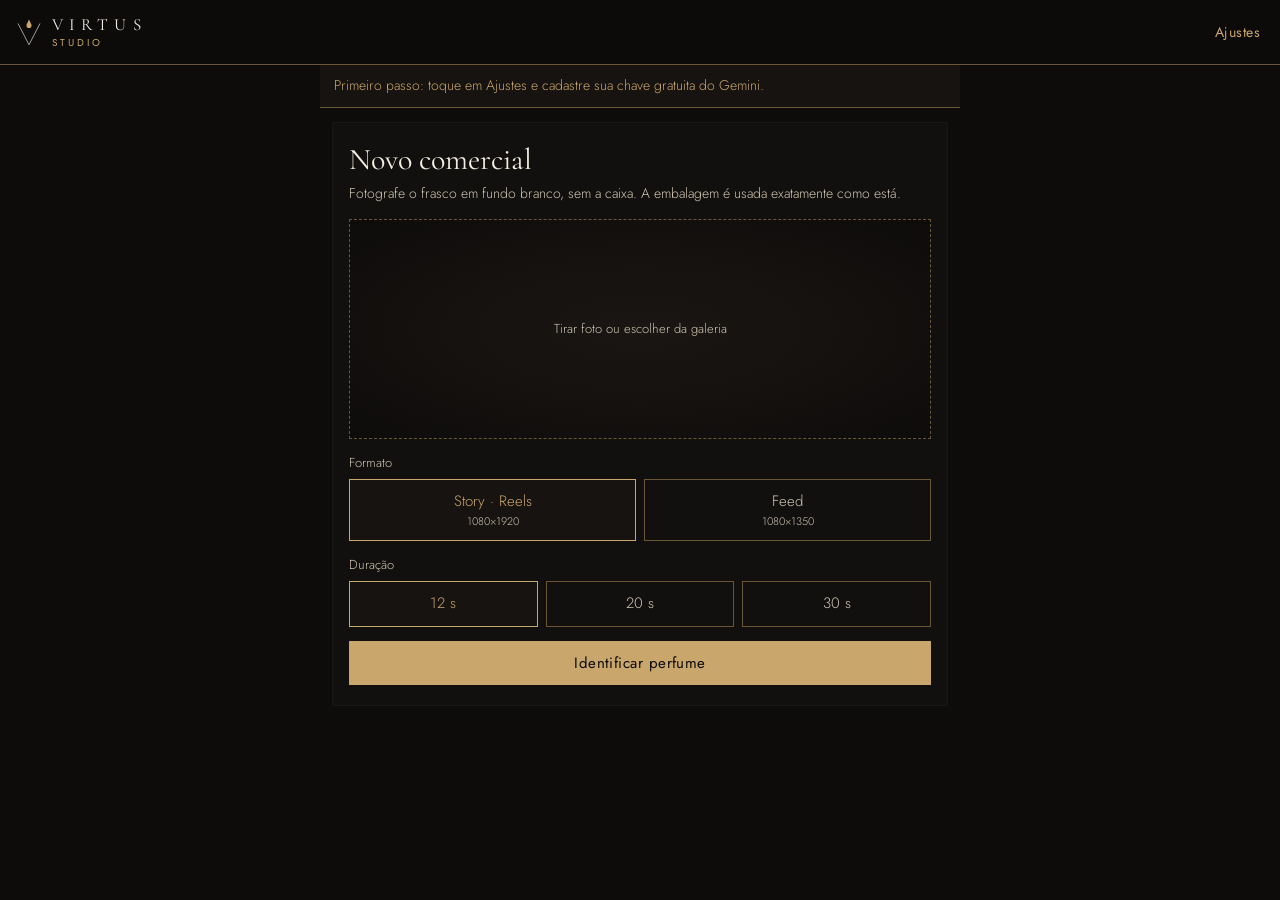
<file: web/index.html>
<!DOCTYPE html>
<html lang="pt-BR">
<head>
  <meta charset="utf-8">
  <meta name="viewport" content="width=device-width, initial-scale=1, viewport-fit=cover">
  <meta name="theme-color" content="#0E0C0B">
  <meta name="apple-mobile-web-app-capable" content="yes">
  <meta name="apple-mobile-web-app-status-bar-style" content="black-translucent">
  <title>Perfume Studio</title>
  <link rel="manifest" href="manifest.webmanifest">
  <link rel="icon" href="icons/icon-192.png">
  <link rel="apple-touch-icon" href="icons/icon-192.png">
  <link rel="stylesheet" href="styles.css">
</head>
<body>
  <header class="top">
    <button class="logo" id="homeBtn" aria-label="Início">
      <svg viewBox="-60 -26 120 128" aria-hidden="true">
        <path d="M-50 0 L0 97 L50 0" fill="none" stroke="#F3EDE2" stroke-width="3" stroke-linecap="round" stroke-linejoin="round"/>
        <path d="M0 -20 L10.73 3.38 A11.8 11.8 0 1 1 -10.73 3.38 Z" fill="#C9A66B"/>
      </svg>
      <span><b id="brandName">VIRTUS</b><small>Studio</small></span>
    </button>
    <button class="icon" id="settingsBtn" aria-label="Ajustes">Ajustes</button>
  </header>

  <div class="status" id="status" role="status"></div>

  <main id="home">
    <section class="card">
      <h1>Novo comercial</h1>
      <p class="hint">Fotografe o frasco em fundo branco, sem a caixa. A embalagem é usada exatamente como está.</p>
      <form id="newForm">
        <label class="drop">
          <input type="file" name="photo" accept="image/*" required>
          <img id="newPreview" alt="" hidden>
          <span id="newHint">Tirar foto ou escolher da galeria</span>
        </label>
        <fieldset class="seg">
          <legend>Formato</legend>
          <label><input type="radio" name="aspect" value="9:16" checked><span>Story · Reels<small>1080×1920</small></span></label>
          <label><input type="radio" name="aspect" value="4:5"><span>Feed<small>1080×1350</small></span></label>
        </fieldset>
        <fieldset class="seg">
          <legend>Duração</legend>
          <label><input type="radio" name="duration" value="12" checked><span>12 s</span></label>
          <label><input type="radio" name="duration" value="20"><span>20 s</span></label>
          <label><input type="radio" name="duration" value="30"><span>30 s</span></label>
        </fieldset>
        <button class="primary" type="submit">Identificar perfume</button>
      </form>
    </section>
    <section class="card" id="projectsCard" hidden>
      <h2>Projetos</h2>
      <ul class="projects" id="projects"></ul>
    </section>
  </main>

  <main id="project" hidden>
    <nav class="steps" id="steps">
      <a href="#s-identify">Perfume</a><a href="#s-research">Notas</a><a href="#s-concept">Conceito</a><a href="#s-scenes">Cenas</a><a href="#s-export">MP4</a>
    </nav>

    <section class="card" id="s-identify">
      <h2>Identificação</h2>
      <div class="ident">
        <img id="photo" alt="Foto do perfume">
        <div id="identInfo"></div>
      </div>
      <form id="confirmForm" class="stack">
        <label>Marca<input name="brand" required autocomplete="off"></label>
        <label>Nome do perfume<input name="product_name" required autocomplete="off"></label>
        <label>Concentração<input name="concentration" placeholder="EDP, EDT, Parfum…" autocomplete="off"></label>
        <button class="primary" type="submit">Confirmar e pesquisar notas</button>
      </form>
    </section>

    <section class="card" id="s-research" hidden>
      <h2>Ficha olfativa</h2>
      <div id="researchOut"></div>
      <div class="row">
        <button id="redoResearch">Refazer pesquisa</button>
        <button class="primary" id="toConcept">Criar conceito</button>
      </div>
    </section>

    <section class="card" id="s-concept" hidden>
      <h2>Conceito criativo</h2>
      <div class="versions" id="versions"></div>
      <div id="conceptOut"></div>
      <form id="feedbackForm" class="stack">
        <label>Quer mudar algo? (opcional)<textarea name="feedback" rows="2" placeholder="Ex.: mais noturno, menos flores…"></textarea></label>
        <div class="row">
          <button type="submit">Outra versão</button>
          <button type="button" class="primary" id="approveBtn">Aprovar conceito</button>
        </div>
      </form>
    </section>

    <section class="card" id="s-scenes" hidden>
      <h2>Prévia e cenas</h2>
      <div class="player">
        <canvas id="preview"></canvas>
        <div class="controls">
          <button id="playBtn" class="icon">Play</button>
          <input type="range" id="scrub" min="0" max="1000" value="0" aria-label="Posição">
          <span id="time">0,0 s</span>
        </div>
      </div>
      <details class="assets" id="assets" open>
        <summary>Cenário e ingredientes (fotos reais)</summary>
        <p class="hint">Envie uma imagem de cenário vertical <b>sem textos, logos ou moldura</b>, combinando com as notas, e uma foto de cada ingrediente (de preferência em fundo branco).</p>
        <label class="button">Enviar imagem de cenário<input type="file" id="bgFile" accept="image/*" hidden></label>
        <div id="bgBox" hidden>
          <img id="bgImg" alt="Cenário">
          <label class="check"><input type="checkbox" id="bottleInBg"> O frasco já está nesta imagem (ajuste o recorte abaixo)</label>
          <button type="button" id="bgRemove">Remover cenário</button>
        </div>
        <h3>Ingredientes</h3>
        <ul class="ings" id="ingList"></ul>
      </details>
      <details class="cut">
        <summary>Recorte do frasco</summary>
        <fieldset class="seg" id="cutMode">
          <label><input type="radio" name="cutmode" value="auto" checked><span>Automático<small>foto em fundo branco</small></span></label>
          <label><input type="radio" name="cutmode" value="manual"><span>Manual<small>foto com cenário</small></span></label>
        </fieldset>
        <div id="cutAuto">
          <label>Sensibilidade do recorte <input type="range" id="tolerance" min="8" max="70" value="28"></label>
          <p class="hint">Se aparecer borda branca, aumente. Se o frasco perder partes, diminua.</p>
        </div>
        <div id="cutManual" hidden>
          <p class="hint">Arraste os quadros para cobrir o corpo e a tampa do frasco. Use o canto inferior direito de cada quadro para mudar o tamanho.</p>
          <div class="shapes" id="shapes"><img id="shapesImg" alt="Foto"></div>
          <label>Cantos arredondados <input type="range" id="radius" min="0" max="0.3" step="0.01" value="0.04"></label>
          <button type="button" class="primary" id="applyShapes">Aplicar recorte</button>
        </div>
        <p class="hint">Resultado:</p>
        <img id="cutImg" alt="Recorte">
      </details>
      <ol class="scenes" id="scenes"></ol>
    </section>

    <section class="card" id="s-export" hidden>
      <h2>Comercial</h2>
      <p class="hint" id="exportHint">O vídeo é gerado no próprio celular. Mantenha a tela aberta.</p>
      <div class="progress" hidden><i id="bar"></i></div>
      <div class="row">
        <button class="primary" id="exportBtn">Gerar MP4</button>
        <button id="cancelBtn" hidden>Cancelar</button>
      </div>
      <video id="result" controls playsinline hidden></video>
      <div class="row" id="resultActions" hidden>
        <a class="button primary" id="downloadLink" download>Baixar MP4</a>
        <button id="shareBtn" hidden>Compartilhar</button>
      </div>
    </section>
  </main>

  <dialog id="settings">
    <form method="dialog" class="stack" id="settingsForm">
      <h2>Ajustes</h2>
      <label>Chave gratuita do Gemini
        <input name="key" type="password" autocomplete="off" placeholder="Cole sua chave aqui">
      </label>
      <p class="hint">Crie de graça em <a href="https://aistudio.google.com/apikey" target="_blank" rel="noopener">aistudio.google.com/apikey</a> (conta Google). A chave fica salva só neste aparelho. No plano gratuito há limite de uso por dia e o Google pode usar os dados enviados para melhorar seus produtos.</p>
      <label>Modelo<input name="model" autocomplete="off"></label>
      <h3>Guia da marca</h3>
      <p class="hint" id="brandInfo"></p>
      <div class="row">
        <label class="button">Importar CLAUDE.md<input type="file" id="brandFile" accept=".md,text/markdown,text/plain" hidden></label>
        <button type="button" id="brandDownload">Baixar guia atualizado</button>
      </div>
      <div class="row">
        <button value="cancel">Fechar</button>
        <button class="primary" value="save" id="saveSettings">Salvar</button>
      </div>
    </form>
  </dialog>

  <script type="module" src="js/app.js"></script>
</body>
</html>
</file>
<file: web/styles.css>
/* Cores e fontes do guia Virtus (brand/CLAUDE.md, seções 2.4 e 3). */
@font-face { font-family: "Cormorant Garamond"; src: url(fonts/CormorantGaramond.ttf) format("truetype"); font-weight: 300 700; font-display: swap; }
@font-face { font-family: "Cormorant Garamond"; src: url(fonts/CormorantGaramond-Italic.ttf) format("truetype"); font-weight: 300 700; font-style: italic; font-display: swap; }
@font-face { font-family: Jost; src: url(fonts/Jost.ttf) format("truetype"); font-weight: 100 900; font-display: swap; }
:root {
  --noir: #0E0C0B; --panel: #12100E; --panel2: #171310; --edge: #1A1613;
  --ivory: #F3EDE2; --gold: #C9A66B; --antique: #B8955A; --champagne: #E6D3A8;
  --bordeaux: #4A1A17; --line: #6B5636; --muted: #CFC4B0;
  --serif: "Cormorant Garamond", Georgia, serif; --sans: Jost, system-ui, sans-serif;
}
* { box-sizing: border-box; -webkit-tap-highlight-color: transparent; }
html { background: var(--noir); }
body { margin: 0; color: var(--ivory); font: 300 16px/1.55 var(--sans); padding-bottom: env(safe-area-inset-bottom); min-height: 100vh; }
h1, h2 { font: 400 30px/1.15 var(--serif); margin: 0 0 6px; }
h2 { font-size: 27px; }
h3 { font: italic 400 21px var(--serif); color: var(--gold); margin: 18px 0 6px; }
a { color: var(--champagne); }
.hint { color: var(--muted); font-size: 14px; margin: 4px 0 14px; }
.top { position: sticky; top: 0; z-index: 5; display: flex; justify-content: space-between; align-items: center; padding: calc(10px + env(safe-area-inset-top)) 16px 10px; background: rgba(14,12,11,.92); backdrop-filter: blur(8px); border-bottom: 1px solid var(--line); }
.logo { display: flex; align-items: center; gap: 10px; background: none; border: 0; padding: 0; color: var(--ivory); }
.logo svg { width: 26px; height: 30px; }
.logo b { display: block; font: 400 17px var(--serif); letter-spacing: .36em; text-align: left; }
.logo small { display: block; font-size: 10px; letter-spacing: .3em; color: var(--gold); text-transform: uppercase; text-align: left; }
main { padding: 14px 12px 40px; max-width: 640px; margin: 0 auto; }
.card { background: var(--panel); border: 1px solid var(--edge); padding: 20px 16px; margin-bottom: 14px; }
.status { position: sticky; top: 62px; z-index: 4; max-width: 640px; margin: 0 auto; padding: 0 12px; font-size: 14px; color: var(--gold); }
.status:not(:empty) { padding: 10px 14px; background: var(--panel2); border-bottom: 1px solid var(--line); }
.status.busy::after { content: ""; display: inline-block; width: 11px; height: 11px; margin-left: 8px; vertical-align: -1px; border: 1px solid var(--gold); border-top-color: transparent; border-radius: 50%; animation: spin 1s linear infinite; }
.status.error { color: #E8A39A; }
@keyframes spin { to { transform: rotate(360deg); } }
.drop { position: relative; display: flex; align-items: center; justify-content: center; min-height: 220px; border: 1px dashed var(--line); background: radial-gradient(ellipse at center, #1A1613, var(--noir)); color: var(--muted); margin-bottom: 14px; overflow: hidden; }
.drop input { position: absolute; inset: 0; opacity: 0; }
.drop img { max-height: 300px; max-width: 100%; }
fieldset.seg { border: 0; padding: 0; margin: 0 0 14px; display: flex; gap: 8px; flex-wrap: wrap; }
.seg legend { font-size: 13px; color: var(--muted); margin-bottom: 6px; padding: 0; }
.seg label { flex: 1; }
.seg input { position: absolute; opacity: 0; }
.seg span { display: block; text-align: center; border: 1px solid var(--line); padding: 10px 6px; font-size: 15px; }
.seg small { display: block; font-size: 11px; color: var(--muted); }
.seg input:checked + span { border-color: var(--gold); color: var(--gold); background: var(--panel2); }
label { display: flex; flex-direction: column; gap: 4px; font-size: 13px; color: var(--muted); }
input:not([type=radio]):not([type=range]):not([type=file]):not([type=checkbox]), textarea, select { width: 100%; background: var(--noir); color: var(--ivory); border: 1px solid var(--line); padding: 11px 12px; font: 300 16px var(--sans); border-radius: 0; }
input:focus, textarea:focus, select:focus { outline: none; border-color: var(--gold); }
input[type=range] { width: 100%; accent-color: var(--gold); }
button, .button { display: inline-flex; align-items: center; justify-content: center; min-height: 44px; background: none; color: var(--gold); border: 1px solid var(--line); padding: 10px 16px; font: 400 15px var(--sans); letter-spacing: .03em; text-decoration: none; cursor: pointer; }
button.primary, .button.primary { background: var(--gold); color: var(--noir); border-color: var(--gold); }
button:disabled { opacity: .4; }
button.icon { border: 0; min-height: 36px; padding: 6px 4px; font-size: 14px; }
.row { display: flex; gap: 10px; flex-wrap: wrap; margin-top: 14px; }
.row > * { flex: 1; }
.stack { display: flex; flex-direction: column; gap: 12px; margin-top: 14px; }
#newForm .primary { width: 100%; }
.projects { list-style: none; padding: 0; margin: 0; }
.projects li { display: flex; justify-content: space-between; align-items: center; border-bottom: 1px solid var(--edge); padding: 10px 0; }
.projects a { text-decoration: none; }
.projects small { color: var(--muted); display: block; font-size: 12px; }
.steps { position: sticky; top: 62px; z-index: 3; display: flex; background: var(--noir); margin: -14px -12px 12px; padding: 0 12px; overflow-x: auto; }
.steps a { flex: 1; text-align: center; padding: 10px 6px; font-size: 13px; color: var(--line); border-bottom: 1px solid var(--line); text-decoration: none; white-space: nowrap; }
.steps a.done { color: var(--muted); border-color: var(--antique); }
.steps a.active { color: var(--gold); border-bottom: 2px solid var(--gold); }
.ident { display: grid; grid-template-columns: 110px 1fr; gap: 14px; align-items: start; }
.ident img { width: 100%; background: #fff; }
dl.kv { display: grid; grid-template-columns: auto 1fr; gap: 3px 12px; margin: 0; font-size: 14px; }
dl.kv dt { color: var(--gold); font: italic 400 16px var(--serif); }
dl.kv dd { margin: 0; }
.warn { border-left: 2px solid var(--bordeaux); background: #150F0D; padding: 8px 12px; margin: 10px 0; font-size: 13px; color: var(--champagne); }
.notes { display: grid; grid-template-columns: repeat(3, 1fr); text-align: center; margin: 16px 0; }
.notes > div { padding: 0 6px; }
.notes > div + div { border-left: 1px solid var(--line); }
.notes .label { font: italic 400 20px var(--serif); color: var(--gold); }
.notes .text { font: 400 17px/1.35 var(--serif); }
.notes .src { font-size: 11px; color: var(--muted); word-break: break-word; }
.sources div { font-size: 13px; padding: 3px 0; word-break: break-all; }
.tag { font-size: 10px; color: var(--noir); background: var(--antique); padding: 1px 5px; margin-right: 6px; }
blockquote { font: italic 400 22px/1.35 var(--serif); margin: 8px 0 14px; color: var(--champagne); }
.palette { display: flex; gap: 6px; flex-wrap: wrap; }
.swatch { width: 64px; font-size: 10px; color: var(--muted); }
.swatch i { display: block; height: 34px; border: 1px solid #2a2420; }
.versions { display: flex; gap: 8px; overflow-x: auto; margin-bottom: 8px; }
.versions button { min-height: 34px; padding: 4px 12px; font-size: 13px; }
.versions button.sel { color: var(--ivory); border-color: var(--gold); }
.player { margin: 0 -16px 10px; background: #000; }
.player canvas { display: block; width: 100%; max-height: 72vh; object-fit: contain; margin: 0 auto; background: var(--noir); }
.controls { display: flex; gap: 10px; align-items: center; padding: 6px 12px; }
.controls span { font-size: 12px; color: var(--muted); min-width: 48px; text-align: right; }
.cut img { max-height: 200px; display: block; margin: 8px auto; background: repeating-conic-gradient(#222 0 25%, #333 0 50%) 0 0/16px 16px; }
.cut summary, .scene summary { cursor: pointer; padding: 8px 0; color: var(--gold); }
.scenes { list-style: none; padding: 0; margin: 10px 0 0; }
.scene { border-top: 1px solid var(--edge); }
.scene summary { display: flex; gap: 10px; align-items: baseline; list-style: none; }
.scene summary::-webkit-details-marker { display: none; }
.scene .n { font: italic 400 24px var(--serif); color: var(--gold); width: 26px; }
.scene .t { flex: 1; color: var(--ivory); }
.scene .d { font-size: 12px; color: var(--muted); }
.scene .body { padding: 0 0 14px 36px; display: flex; flex-direction: column; gap: 10px; }
.scene .body p { margin: 0; font-size: 14px; color: var(--muted); }
.glyphs { display: flex; flex-wrap: wrap; gap: 6px; }
.glyphs label { flex-direction: row; align-items: center; gap: 4px; font-size: 12px; border: 1px solid var(--line); padding: 4px 8px; }
.progress { height: 3px; background: var(--edge); margin-top: 14px; }
.progress i { display: block; height: 100%; width: 0; background: var(--gold); transition: width .2s; }
video { width: 100%; margin-top: 14px; background: #000; max-height: 70vh; }
dialog { background: var(--panel); color: var(--ivory); border: 1px solid var(--line); width: min(560px, 94vw); max-height: 90vh; padding: 18px; }
dialog::backdrop { background: rgba(0,0,0,.7); }
.shapes { position: relative; touch-action: none; user-select: none; margin: 6px 0 10px; }
.shapes img { display: block; width: 100%; }
.shape { position: absolute; border: 1px solid var(--gold); background: rgba(201,166,107,.12); touch-action: none; }
.shape b { position: absolute; left: 4px; top: 2px; font: 400 11px var(--sans); color: var(--gold); }
.shape i { position: absolute; right: -14px; bottom: -14px; width: 28px; height: 28px; border-radius: 50%; background: var(--gold); border: 2px solid var(--noir); }
#cutMode { margin-top: 8px; }
.cut .shapes img { max-height: none; height: auto; width: 100%; margin: 0; background: none; }
.assets summary { cursor: pointer; padding: 8px 0; color: var(--gold); }
#bgImg { display: block; max-height: 260px; margin: 10px auto; }
label.check { flex-direction: row; align-items: center; gap: 8px; font-size: 14px; color: var(--ivory); margin: 8px 0; }
.ings { list-style: none; padding: 0; margin: 0; }
.ings li { display: grid; grid-template-columns: 56px 1fr auto; gap: 10px; align-items: center; padding: 8px 0; border-bottom: 1px solid var(--edge); }
.ings .thumb { width: 56px; height: 56px; object-fit: contain; background: var(--panel2); }
.ings .name { font: italic 400 18px var(--serif); }
.ings .name small { display: block; font: 300 11px var(--sans); color: var(--muted); }
.ings .button { min-height: 36px; padding: 6px 10px; font-size: 13px; }
label.check input { width: 22px; height: 22px; accent-color: var(--gold); flex: none; }
</file>
